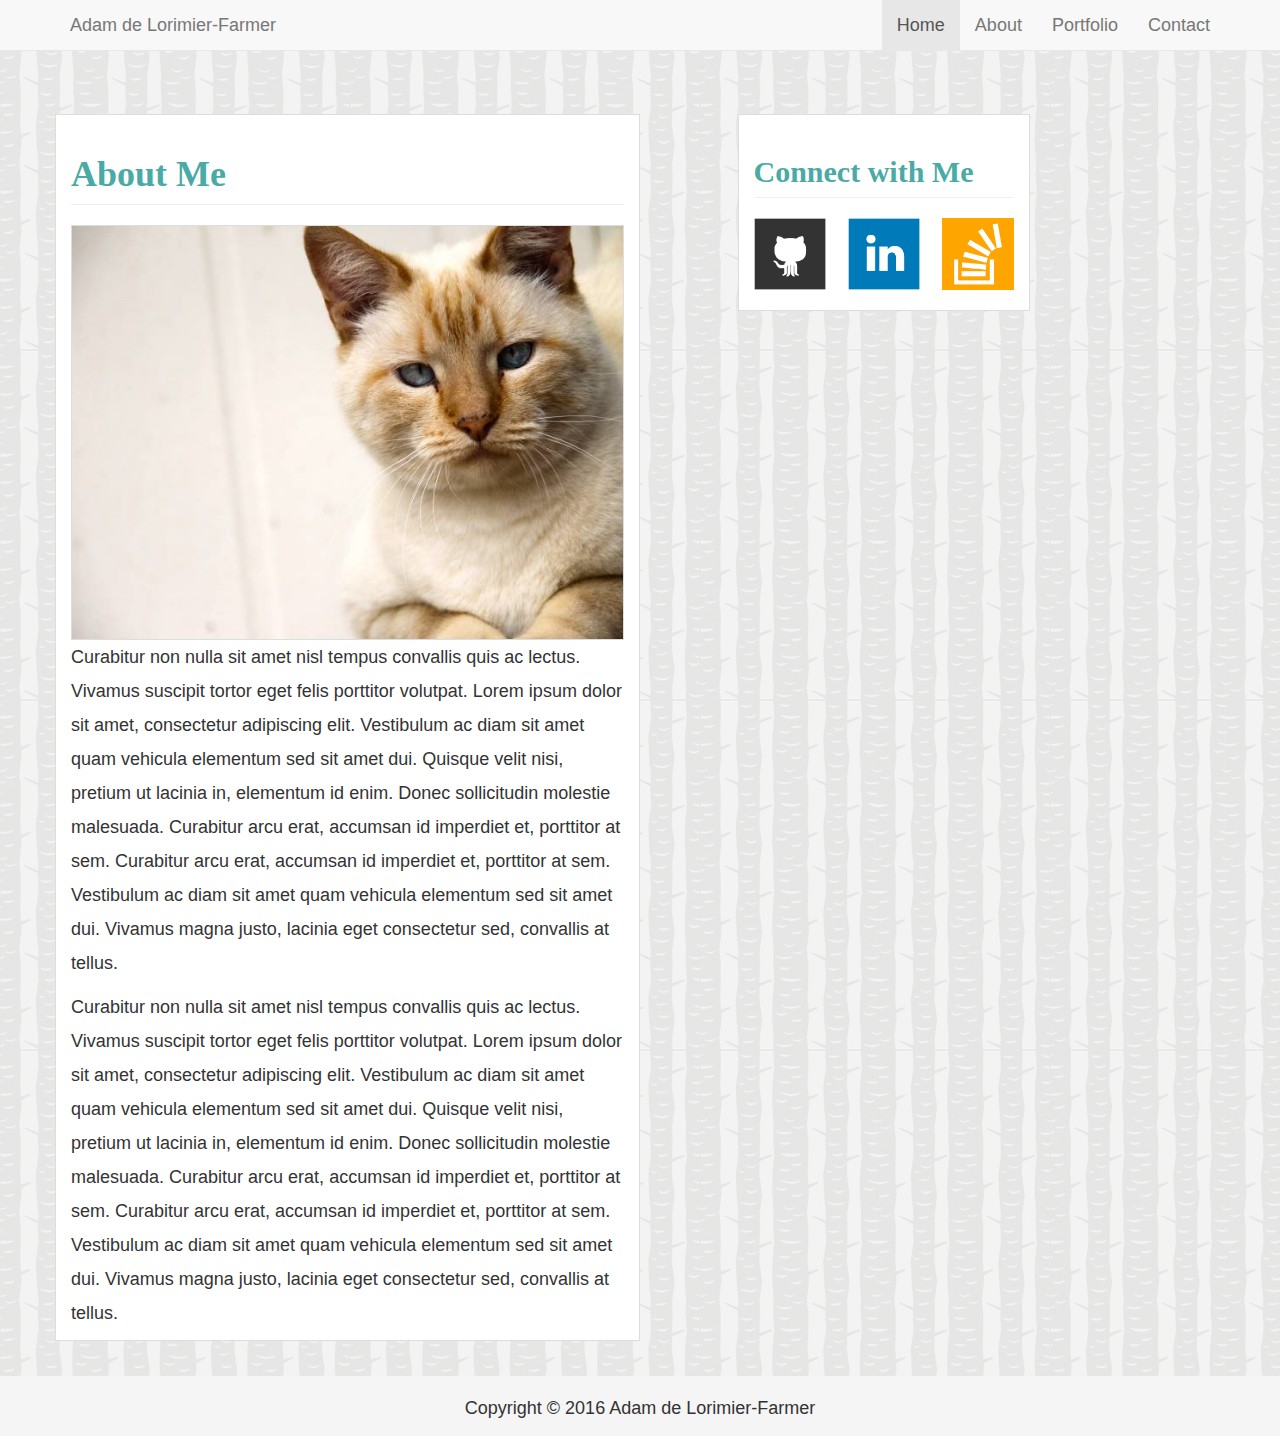
<file: index.html>
<!DOCTYPE html>
<html lang="en">
<head>
	<meta name="viewport" content="width=device-width, initial-scale=1">
	<meta charset="UTF-8">
	<title>Bootstrap Portfolio</title>
	<link rel="stylesheet" href="https://maxcdn.bootstrapcdn.com/bootstrap/3.3.7/css/bootstrap.min.css" integrity="sha384-BVYiiSIFeK1dGmJRAkycuHAHRg32OmUcww7on3RYdg4Va+PmSTsz/K68vbdEjh4u" crossorigin="anonymous">
	<!-- added scripts to make collapsable button work -->
	<script src="https://ajax.googleapis.com/ajax/libs/jquery/3.2.1/jquery.min.js"></script>
  	<script src="https://maxcdn.bootstrapcdn.com/bootstrap/3.3.7/js/bootstrap.min.js"></script>
	<link rel="stylesheet" type="text/css" href="style.css">
</head>
<body>

	<!-- Bootstrap Navbar -->
	<nav class="navbar navbar-default navbar-fixed-top">
		<div class="container">
			<div class="navbar-header">
				<button type="button" class="navbar-toggle" data-toggle="collapse" data-target="#myNavbar">
					<span class="icon-bar"></span>
					<span class="icon-bar"></span>
					<span class="icon-bar"></span> 
				</button>
				<a class="navbar-brand" href="index.html">Adam de Lorimier-Farmer</a>
			</div>
			<div class="collapse navbar-collapse" id="myNavbar">
			<ul class="nav navbar-nav navbar-right">
				<li class="active"><a href="#">Home</a></li>
				<li><a href="index.html">About</a></li>
				<li><a href="portfolio.html">Portfolio</a></li> 
				<li><a href="contact.html">Contact</a></li> 
			</ul>
			</div>
		</div>
	</nav>

	<br/>
	<div class="wrap">
		<!-- container -->
		<div class="container">
			<!-- row 1 -->
			<div class="row">

				<!-- main content -->
				<div class="col-lg-6" id="main-content">
					<!-- Begin subrows -->
					<!-- subrow 1 -->
					<div class="row">
						<div class="col-lg-12">
							<h1 class="page-header">About Me</h1>
						</div>
					</div>
					<!-- subrow 2 -->
					<div class="row">
						<div class="col-lg-12">
							<img src="assets/images/cat.jpg" id="bioImage" alt="picture of Adam">
						</div>
					</div>
					<!-- subrow 3 -->
					<div class="row">
						<div class="col-lg-12">
							<p>Curabitur non nulla sit amet nisl tempus convallis quis ac lectus. Vivamus suscipit tortor eget felis porttitor volutpat. Lorem ipsum dolor sit amet, consectetur adipiscing elit. Vestibulum ac diam sit amet quam vehicula elementum sed sit amet dui. Quisque velit nisi, pretium ut lacinia in, elementum id enim. Donec sollicitudin molestie malesuada. Curabitur arcu erat, accumsan id imperdiet et, porttitor at sem. Curabitur arcu erat, accumsan id imperdiet et, porttitor at sem. Vestibulum ac diam sit amet quam vehicula elementum sed sit amet dui. Vivamus magna justo, lacinia eget consectetur sed, convallis at tellus.</p>
							<p>Curabitur non nulla sit amet nisl tempus convallis quis ac lectus. Vivamus suscipit tortor eget felis porttitor volutpat. Lorem ipsum dolor sit amet, consectetur adipiscing elit. Vestibulum ac diam sit amet quam vehicula elementum sed sit amet dui. Quisque velit nisi, pretium ut lacinia in, elementum id enim. Donec sollicitudin molestie malesuada. Curabitur arcu erat, accumsan id imperdiet et, porttitor at sem. Curabitur arcu erat, accumsan id imperdiet et, porttitor at sem. Vestibulum ac diam sit amet quam vehicula elementum sed sit amet dui. Vivamus magna justo, lacinia eget consectetur sed, convallis at tellus.</p>
						</div>
					</div>
				</div>
				<!-- end main content -->

				<!-- empty column -->
				<div class="col-sm-1">
				</div>
				<!-- end empty column -->

				<!-- sidebar -->
				<div class="col-lg-3" id="navBar">
					<!-- subrows begin -->
					<div class="row">
						<!-- header for sidebar -->
						<div class="col-lg-12">
							<h2 class="page-header">Connect with Me</h2>
						</div>
					</div>
					<!-- end header -->
					<div class="row">
						<!-- icons exist here -->
						<div class="col-lg-12">
							<a href="#"><img src="assets/images/github-128.png" class="social" alt="GitHub"/></a>
							<a href="#"><img src="assets/images/linkedin-128.png" class="social" alt="LinkedIn"/></a>
							<a href="#"><img src="assets/images/stackoverflow-128.png" class="social" id="last" alt="Stack Overflow"/></a>
						</div>
						<!-- end icons -->
					</div>
						
				</div>
				<!-- end sidebar -->

			</div>
		</div>
	</div>
	<!-- end container -->

	<!-- begin footer -->
	<footer class="footer">
	Copyright &copy; 2016 Adam de Lorimier-Farmer
	</footer>
</body>
</html>
</file>
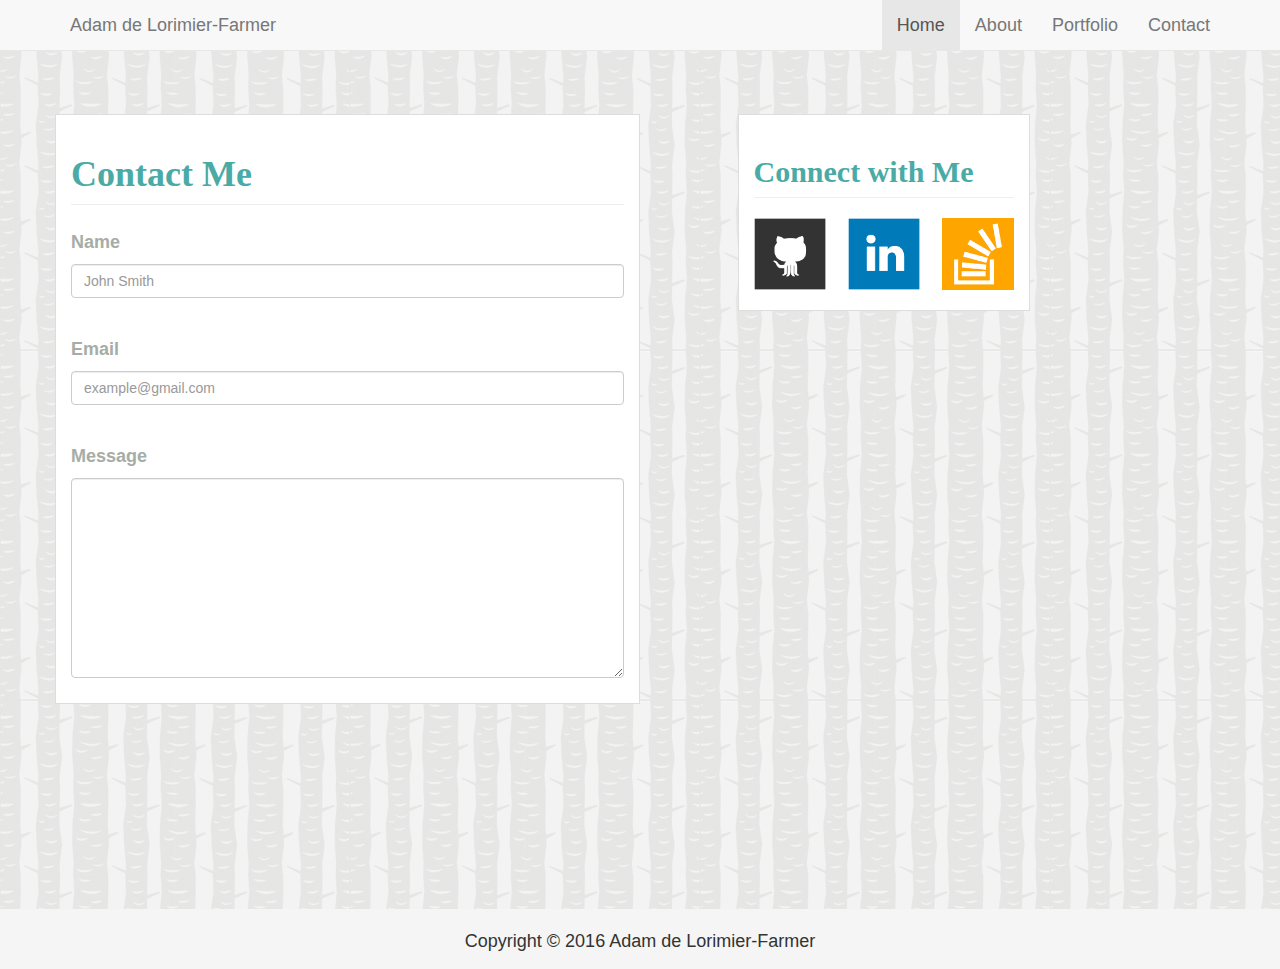
<file: contact.html>
<!DOCTYPE html>
<html lang="en">
<head>
	<meta charset="UTF-8">
	<meta name="viewport" content="width=device-width, initial-scale=1">
	<title>Bootstrap Portfolio</title>
	<link rel="stylesheet" href="https://maxcdn.bootstrapcdn.com/bootstrap/3.3.7/css/bootstrap.min.css" integrity="sha384-BVYiiSIFeK1dGmJRAkycuHAHRg32OmUcww7on3RYdg4Va+PmSTsz/K68vbdEjh4u" crossorigin="anonymous">
	<!-- added scripts to make collapsable button work -->
	<script src="https://ajax.googleapis.com/ajax/libs/jquery/3.2.1/jquery.min.js"></script>
  	<script src="https://maxcdn.bootstrapcdn.com/bootstrap/3.3.7/js/bootstrap.min.js"></script>
	<link rel="stylesheet" type="text/css" href="style.css">
</head>
<body>
 <!-- Bootstrap Navbar -->
	<nav class="navbar navbar-default navbar-fixed-top">
		<div class="container">
			<div class="navbar-header">
				<button type="button" class="navbar-toggle" data-toggle="collapse" data-target="#myNavbar">
					<span class="icon-bar"></span>
					<span class="icon-bar"></span>
					<span class="icon-bar"></span> 
				</button>
				<a class="navbar-brand" href="index.html">Adam de Lorimier-Farmer</a>
			</div>
			<div class="collapse navbar-collapse" id="myNavbar">
			<ul class="nav navbar-nav navbar-right">
				<li class="active"><a href="#">Home</a></li>
				<li><a href="index.html">About</a></li>
				<li><a href="portfolio.html">Portfolio</a></li> 
				<li><a href="contact.html">Contact</a></li> 
			</ul>
			</div>
		</div>
	</nav>

	<br/>
	<div id="wrap">
		<!-- container -->
		<div class="container">
			<!-- row 1 -->
			<div class="row">

				<!-- main content -->
				<div class="col-lg-6" id="main-content">
					<!-- Begin subrows -->
					<!-- subrow 1 -->
					<div class="row">
						<div class="col-md-12">
							<h1 class="page-header">Contact Me</h1>
						</div>
					</div>
				
					<!-- subrow 2 -->
					<div class="row" id="contact">
						<div class="col-lg-12">
							<label>Name</label>
							<input type="text" class="form-control" placeholder="John Smith">
							<br/>
							<label>Email</label>
							<input type="text" class="form-control" placeholder="example@gmail.com">
							<br/>
							<label>Message</label>
							<textarea class="form-control" rows="3" id ="text"></textarea>
						</div>
					</div>
				</div>
				<!-- end main content -->

				<!-- empty column -->
				<div class="col-sm-1">
				</div>
				<!-- end empty column -->

				<!-- sidebar -->
				<div class="col-lg-3" id="navBar">
					<!-- subrows begin -->
					<div class="row">
						<!-- header for sidebar -->
						<div class="col-lg-12">
							<h2 class="page-header">Connect with Me</h2>
						</div>
					</div>
					<!-- end header -->
					<div class="row">
						<!-- icons exist here -->
						<div class="col-lg-12">
							<a href="#"><img src="assets/images/github-128.png" class="social" alt="GitHub"/></a>
							<a href="#"><img src="assets/images/linkedin-128.png" class="social" alt="LinkedIn"/></a>
							<a href="#"><img src="assets/images/stackoverflow-128.png" class="social" id="last" alt="Stack Overflow"/></a>
						</div>
						<!-- end icons -->
					</div>	
				</div>
				<!-- end sidebar -->

			</div>
		</div>
	</div>
	<!-- end container -->

	<!-- begin footer -->
	<footer class="footer">
	Copyright &copy; 2016 Adam de Lorimier-Farmer
	</footer>
</body>
</html>
</file>
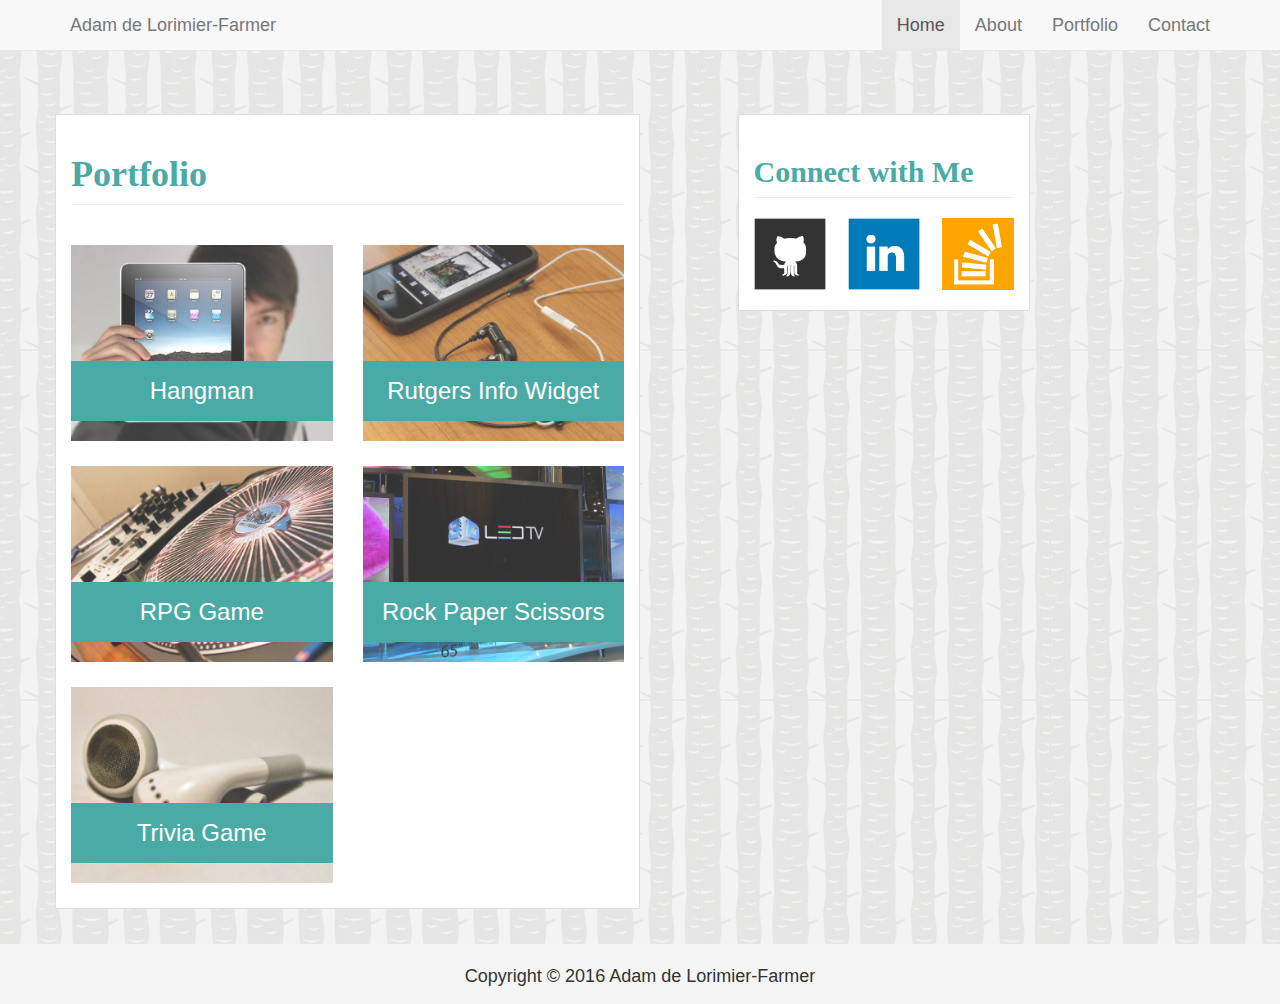
<file: portfolio.html>
<!DOCTYPE html>
<html lang="en">
<head>
	<meta name="viewport" content="width=device-width, initial-scale=1">
	<meta charset="UTF-8">
	<title>Bootstrap Portfolio</title>
	<link rel="stylesheet" href="https://maxcdn.bootstrapcdn.com/bootstrap/3.3.7/css/bootstrap.min.css" integrity="sha384-BVYiiSIFeK1dGmJRAkycuHAHRg32OmUcww7on3RYdg4Va+PmSTsz/K68vbdEjh4u" crossorigin="anonymous">
	<!-- added scripts to make collapsable button work -->
	<script src="https://ajax.googleapis.com/ajax/libs/jquery/3.2.1/jquery.min.js"></script>
  	<script src="https://maxcdn.bootstrapcdn.com/bootstrap/3.3.7/js/bootstrap.min.js"></script>
	<link rel="stylesheet" type="text/css" href="style.css">
</head>
<body>

	<!-- Bootstrap Navbar -->
	<nav class="navbar navbar-default navbar-fixed-top">
		<div class="container">
			<div class="navbar-header">
				<button type="button" class="navbar-toggle" data-toggle="collapse" data-target="#myNavbar">
					<span class="icon-bar"></span>
					<span class="icon-bar"></span>
					<span class="icon-bar"></span> 
				</button>
				<a class="navbar-brand" href="index.html">Adam de Lorimier-Farmer</a>
			</div>
			<div class="collapse navbar-collapse" id="myNavbar">
			<ul class="nav navbar-nav navbar-right">
				<li class="active"><a href="#">Home</a></li>
				<li><a href="index.html">About</a></li>
				<li><a href="portfolio.html">Portfolio</a></li> 
				<li><a href="contact.html">Contact</a></li> 
			</ul>
			</div>
		</div>
	</nav>

	<br/>
	<div class="wrap">
		<!-- container -->
		<div class="container">
			<!-- row 1 -->
			<div class="row">

				<!-- main content -->
				<div class="col-lg-6" id="main-content">
					<!-- Begin subrows -->
					<!-- subrow 1 -->
					<div class="row">
						<div class="col-lg-12">
							<h1 class="page-header">Portfolio</h1>
						</div>
					</div>
					<!-- subrow 2 -->
					<div class="row">
						<div class="col-lg-6">
							<div class="work">
								<img src="assets/images/technics-q-c-640-480-1.jpg" alt="hangman">
								<h3>Hangman</h3>
							</div>
							<div class="work">
								<img src="assets/images/technics-q-c-640-480-2.jpg" alt="RPG Game">
								<h3>RPG Game</h3>
							</div>
							<div class="work">
								<img src="assets/images/technics-q-c-640-480-5.jpg" alt="Trivia Game">
								<h3>Trivia Game</h3>
							</div>
						</div>	
						<div class="col-lg-6">
							<div class="work">
								<img src="assets/images/technics-q-c-640-480-7.jpg" alt="Rutgers Info Widget">
								<h3>Rutgers Info Widget</h3>
							</div>
							<div class="work">
								<img src="assets/images/technics-q-c-640-480-9.jpg" alt="Rock Paper Scissors">
								<h3>Rock Paper Scissors</h3>
							</div>
						</div>
					</div>
				</div>
				<!-- end main content -->

				<!-- empty column -->
				<div class="col-lg-1">
				</div>
				<!-- end empty column -->

				<!-- sidebar -->
				<div class="col-lg-3" id="navBar">
					<!-- subrows begin -->
					<div class="row">
						<!-- header for sidebar -->
						<div class="col-lg-12">
							<h2 class="page-header">Connect with Me</h2>
						</div>
					</div>
					<!-- end header -->
					<div class="row">
						<!-- icons exist here -->
						<div class="col-lg-12">
							<a href="#"><img src="assets/images/github-128.png" class="social" alt="GitHub"/></a>
							<a href="#"><img src="assets/images/linkedin-128.png" class="social" alt="LinkedIn"/></a>
							<a href="#"><img src="assets/images/stackoverflow-128.png" class="social" id="last" alt="Stack Overflow"/></a>
						</div>
						<!-- end icons -->
					</div>
						
				</div>
				<!-- end sidebar -->

			</div>
		</div>
	</div>
	<!-- end container -->

	<!-- begin footer -->
	<footer class="footer">
	Copyright &copy; 2016 Adam de Lorimier-Farmer
	</footer>
</body>
</html>
</file>
<file: style.css>
/*Used css to change some elements of the bootstrap to closer match original profile*/
body {
	padding-top: 50px;
	font-family: Arial, "Helvetica Neue", Helvetica, sans-serif;
	font-size: 18px;
  	line-height: 34px;
  	background: url("assets/images/tree_bark.png");
}

h1, h2 {
  font-family: Georgia, Times, "Times New Roman", serif;
  font-weight: 700;
  color: #4aaaa5;
}  

#navText {
	font-size: 20px;
}

#logo {
	background: #4aaaa5; 
}

#main-content, #navBar {
	border: 1px solid #ddd;
	background-color: #fff;
	margin-top: 30px;
}

#navBar {

}

#bioImage {
	width: 100%;
	height: auto;
	border: 1px solid #ddd;
}

.social {
	width: 72px;
	height: 72px;
	margin-bottom: 20px;
	margin-right: 17px;
}

#last {
	margin-right: 0;
}
/* begin footer */
html,
body {
  height: 100%;
  /* The html and body elements cannot have any padding or margin. */
}

/* Wrapper for page content to push down footer */
#wrap {
	min-height: 100%;
	height: auto;
	/* Negative indent footer by its height */
	margin: 0 auto -60px;
	/* Pad bottom by footer height */
	padding: 0 0 60px;
}

/* Set the fixed height of the footer here */
.footer {
	margin-top: 35px;
	padding-top: 15px;
	height: 60px;
	background-color: #f5f5f5;
	text-align: center;
}
/* end footer */
/* portfolio page*/

.work {
  position: relative;
  width: 100%;
  margin: 20px 0 25px;
  overflow: auto;
}

.work:nth-child(even) {
  margin-right: 40px;
}

.work img {
  width: 100%;
  border: 0 none;
  opacity: 0.8;
}

.work h3 {
  position: absolute;
  bottom: 20px;
  width: 100%;
  padding: 15px;
  margin-bottom: 0;
  font-weight: 300;
  line-height: 30px;
  color: #fff;
  text-align: center;
  background: #4aaaa5;
  border-bottom: 0;
}

label {
	color: #A6ADA6;
}

#text {
	height: 200px;
}

#contact {
	padding-bottom: 25px;
}
</file>
